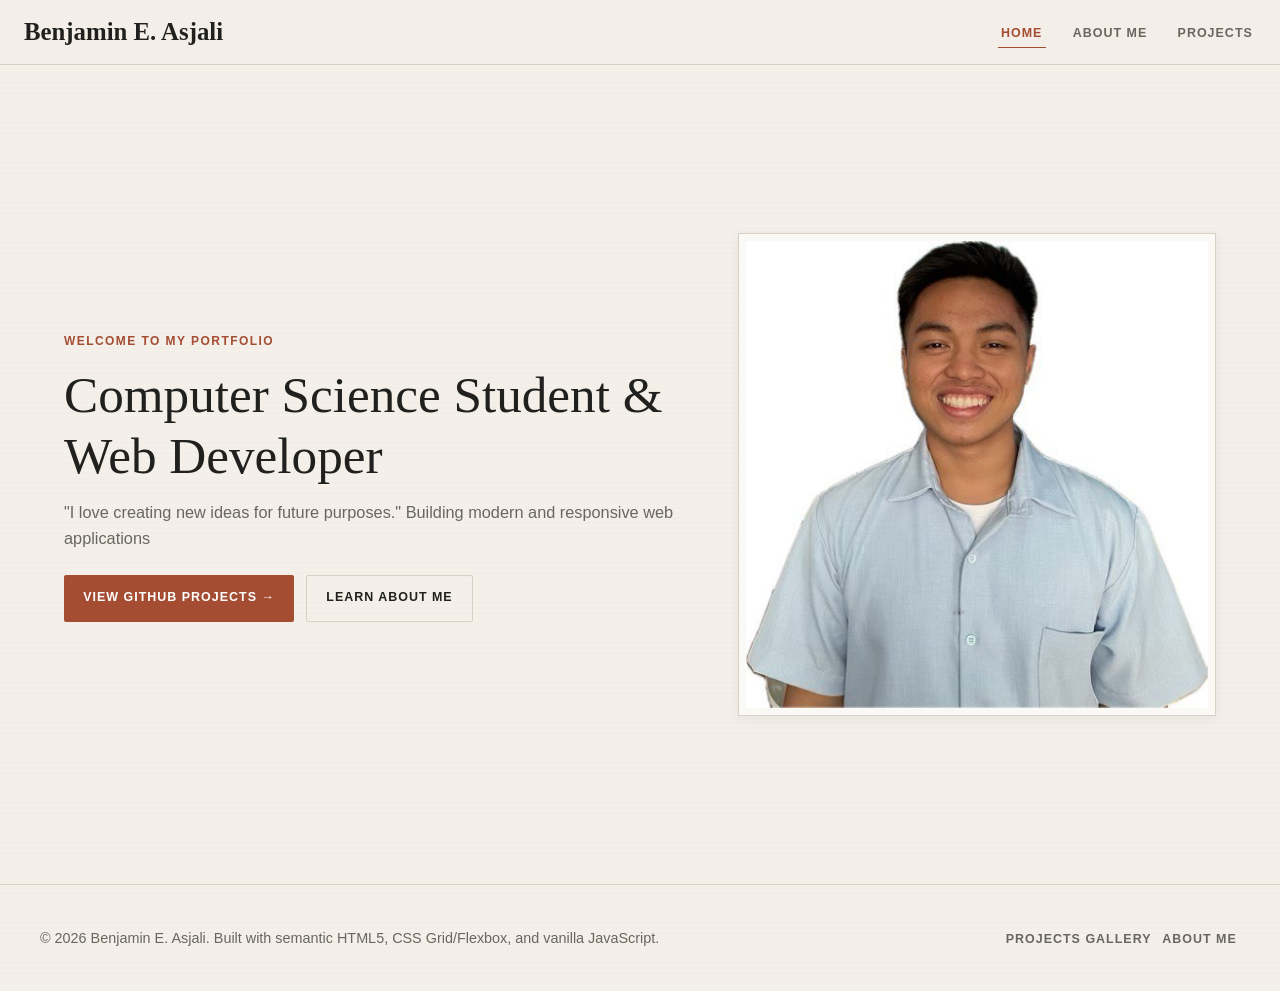
<file: index.html>
<!DOCTYPE html>
<html lang="en">
<head>
  <meta charset="UTF-8">
  <meta http-equiv="refresh" content="0; url=home.html">
  <title>Redirecting to Home | Benjamin E. Asjali Portfolio</title>
</head>
<body>
  <p>Redirecting to <a href="home.html">home.html</a>...</p>
</body>
</html>
</file>
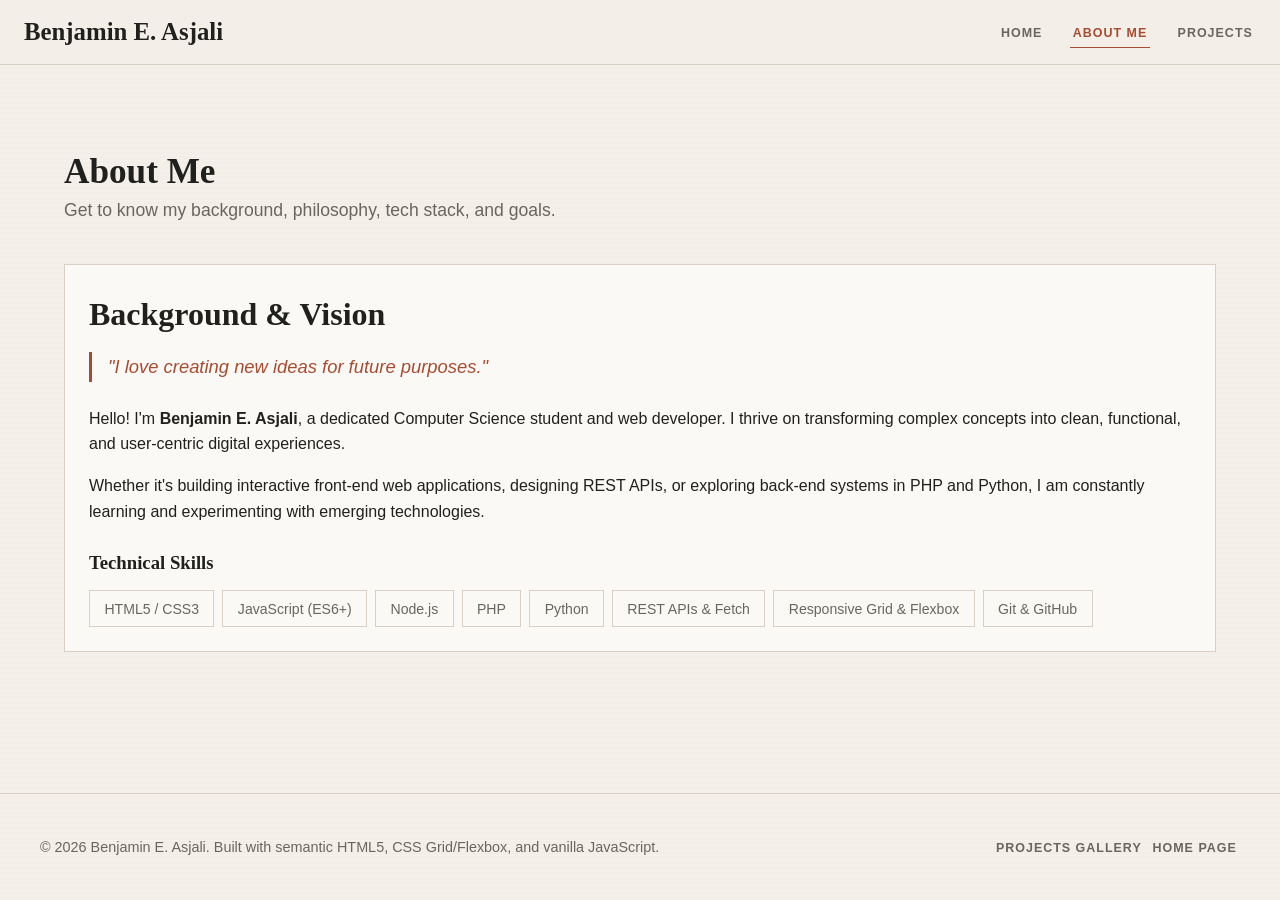
<file: aboutMe.html>
<!DOCTYPE html>
<html lang="en">

<head>
  <meta charset="UTF-8">
  <meta name="viewport" content="width=device-width, initial-scale=1.0">
  <meta name="description"
    content="About Benjamin E. Asjali - Computer Science Student and Web Developer. Learn about his skills, experience, and goals.">
  <title>About Me | Benjamin E. Asjali</title>
  <!-- Main stylesheet -->
  <link rel="stylesheet" href="../styles/style.css">
  <link rel="stylesheet" href="../styles/aboutMe.css">
</head>

<body>
  <!-- Semantic Header & Navigation -->
  <header class="site-header">
    <div class="nav-container">
      <a href="home.html" class="brand-logo" aria-label="Benjamin E. Asjali Portfolio Home">
         Benjamin E. Asjali
      </a>
      <button class="nav-toggle" id="nav-toggle" aria-label="Toggle navigation menu" aria-expanded="false">
        ☰
      </button>
      <nav aria-label="Primary Navigation">
        <ul class="nav-menu" id="nav-menu">
          <li><a href="home.html" class="nav-link">Home</a></li>
          <li><a href="aboutMe.html" class="nav-link active">About Me</a></li>
          <li><a href="projects.html" class="nav-link">Projects</a></li>
        </ul>
      </nav>
    </div>
  </header>

  <!-- Main Content Landmark -->
  <main>
    <section aria-labelledby="about-heading">
      <h1 id="about-heading" class="section-title">About Me</h1>
      <p class="section-subtitle">Get to know my background, philosophy, tech stack, and goals.</p>

      <div class="about-grid">
        <!-- Biography & Personal Mission -->
        <article class="about-card">
          <h2>Background &amp; Vision</h2>
          <blockquote class="bio-quote">
            "I love creating new ideas for future purposes."
          </blockquote>
          <p>
            Hello! I'm <strong>Benjamin E. Asjali</strong>, a dedicated Computer Science student and web developer. I
            thrive on transforming complex concepts into clean, functional, and user-centric digital experiences.
          </p>
          <p style="margin-top: 1rem;">
            Whether it's building interactive front-end web applications, designing REST APIs, or exploring back-end
            systems in PHP and Python, I am constantly learning and experimenting with emerging technologies.
          </p>

          <h3 style="margin-top: 1.5rem;">Technical Skills</h3>
          <ul class="skills-list" aria-label="List of technical skills">
            <li class="skill-tag">HTML5 / CSS3</li>
            <li class="skill-tag">JavaScript (ES6+)</li>
            <li class="skill-tag">Node.js</li>
            <li class="skill-tag">PHP</li>
            <li class="skill-tag">Python</li>
            <li class="skill-tag">REST APIs &amp; Fetch</li>
            <li class="skill-tag">Responsive Grid &amp; Flexbox</li>
            <li class="skill-tag">Git &amp; GitHub</li>
          </ul>
        </article>

      </div>
    </section>
  </main>

  <!-- Semantic Footer -->
  <footer class="site-footer">
    <div class="footer-container">
      <p class="footer-text">&copy; 2026 Benjamin E. Asjali. Built with semantic HTML5, CSS Grid/Flexbox, and vanilla
        JavaScript.</p>
      <div class="footer-links">
        <a href="projects.html" class="nav-link">Projects Gallery</a>
        <a href="home.html" class="nav-link">Home Page</a>
      </div>
    </div>
  </footer>

  <script src="script.js"></script>
</body>

</html>
</file>
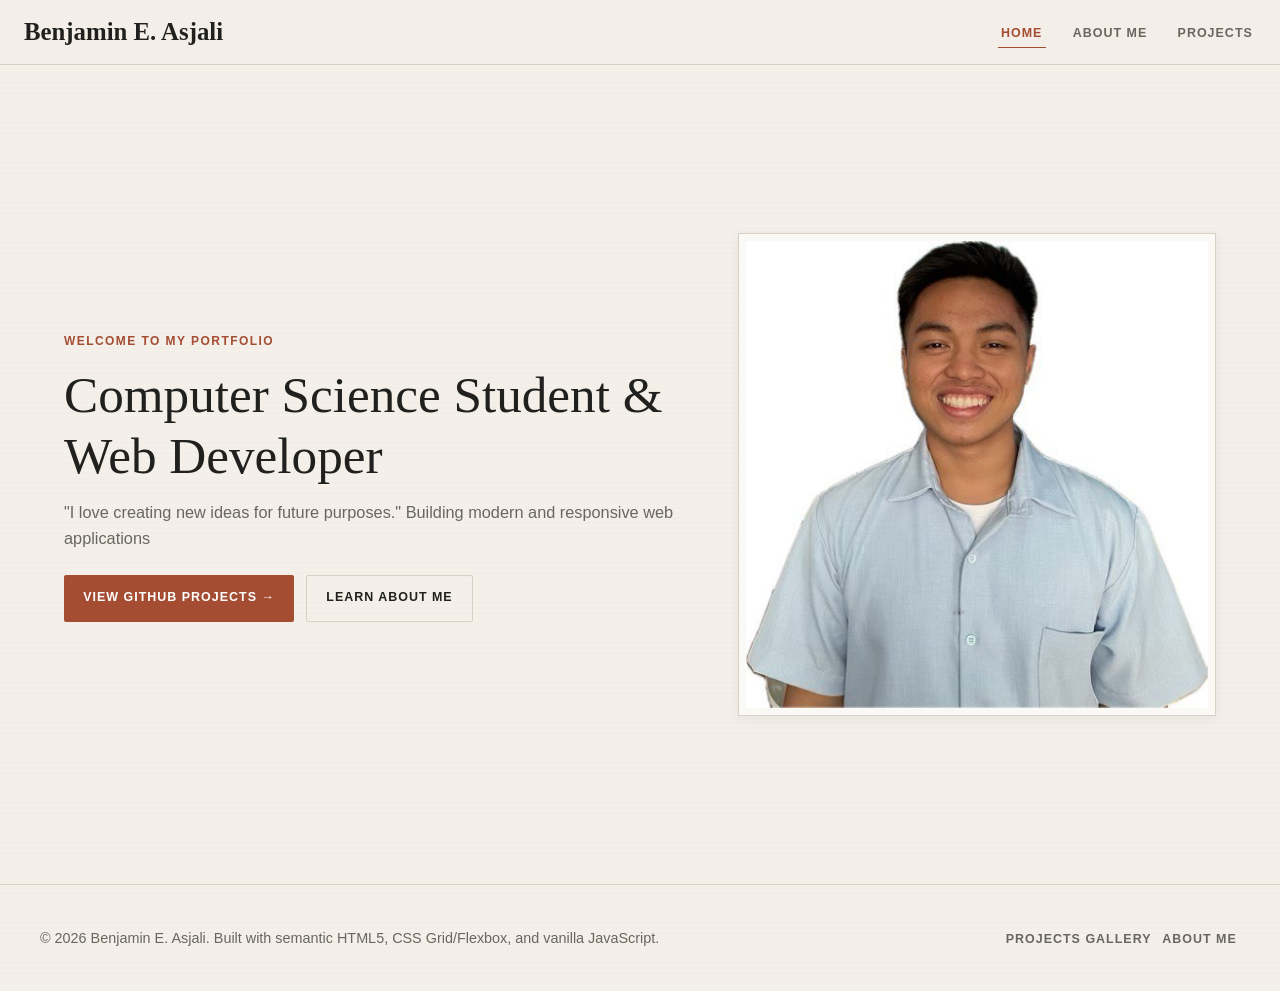
<file: home.html>
<!DOCTYPE html>
<html lang="en">
<head>
  <meta charset="UTF-8">
  <meta name="viewport" content="width=device-width, initial-scale=1.0">
  <meta name="description" content="Portfolio of Benjamin E. Asjali - Computer Science Student and Web Developer showcasing web applications, projects, and skills.">
  <title>Home | Benjamin E. Asjali</title>
  <!-- Main stylesheet -->
  <link rel="stylesheet" href="../styles/style.css">
  <link rel="stylesheet" href="../styles/home.css">
</head>
<body>
  <!-- Semantic Landmark Header & Nav (W1 & W2) -->
  <header class="site-header">
    <div class="nav-container">
      <a href="home.html" class="brand-logo" aria-label="Benjamin E. Asjali Portfolio Home">
       Benjamin E. Asjali
      </a>
      <button class="nav-toggle" id="nav-toggle" aria-label="Toggle navigation menu" aria-expanded="false">
        ☰
      </button>
      <nav aria-label="Primary Navigation">
        <ul class="nav-menu" id="nav-menu">
          <li><a href="home.html" class="nav-link active">Home</a></li>
          <li><a href="aboutMe.html" class="nav-link">About Me</a></li>
          <li><a href="projects.html" class="nav-link">Projects</a></li>
        </ul>
      </nav>
    </div>
  </header>

  <!-- Main Content Landmark -->
  <main>
    <!-- Hero Section -->
    <section class="hero-section" aria-labelledby="hero-heading">
      <div class="hero-text">
        <span class="hero-badge">Welcome to my Portfolio</span>
        <h1 id="hero-heading" class="hero-title">Computer Science Student &amp; Web Developer</h1>
        <p class="hero-subtitle">
          "I love creating new ideas for future purposes." Building modern and responsive web applications 
        </p>
        <div class="hero-cta">
          <a href="projects.html" class="btn btn-primary">View GitHub Projects →</a>
          <a href="aboutMe.html" class="btn btn-secondary">Learn About Me</a>
        </div>
      </div>
      <div class="hero-avatar-wrapper">
        <!-- W1 Requirement: Alt text on all images -->
        <img src="images/benj.jpg" alt="Profile image of Benjamin E. Asjali" class="avatar-img">
      </div>
    </section>

  </main>
  <!-- Semantic Landmark Footer (W1 & W2) -->
  <footer class="site-footer">
    <div class="footer-container">
      <p class="footer-text">&copy; 2026 Benjamin E. Asjali. Built with semantic HTML5, CSS Grid/Flexbox, and vanilla JavaScript.</p>
      <div class="footer-links">
        <a href="projects.html" class="nav-link">Projects Gallery</a>
        <a href="aboutMe.html" class="nav-link">About Me</a>
      </div>
    </div>
  </footer>

  <script src="script.js"></script>
</body>
</html>
</file>
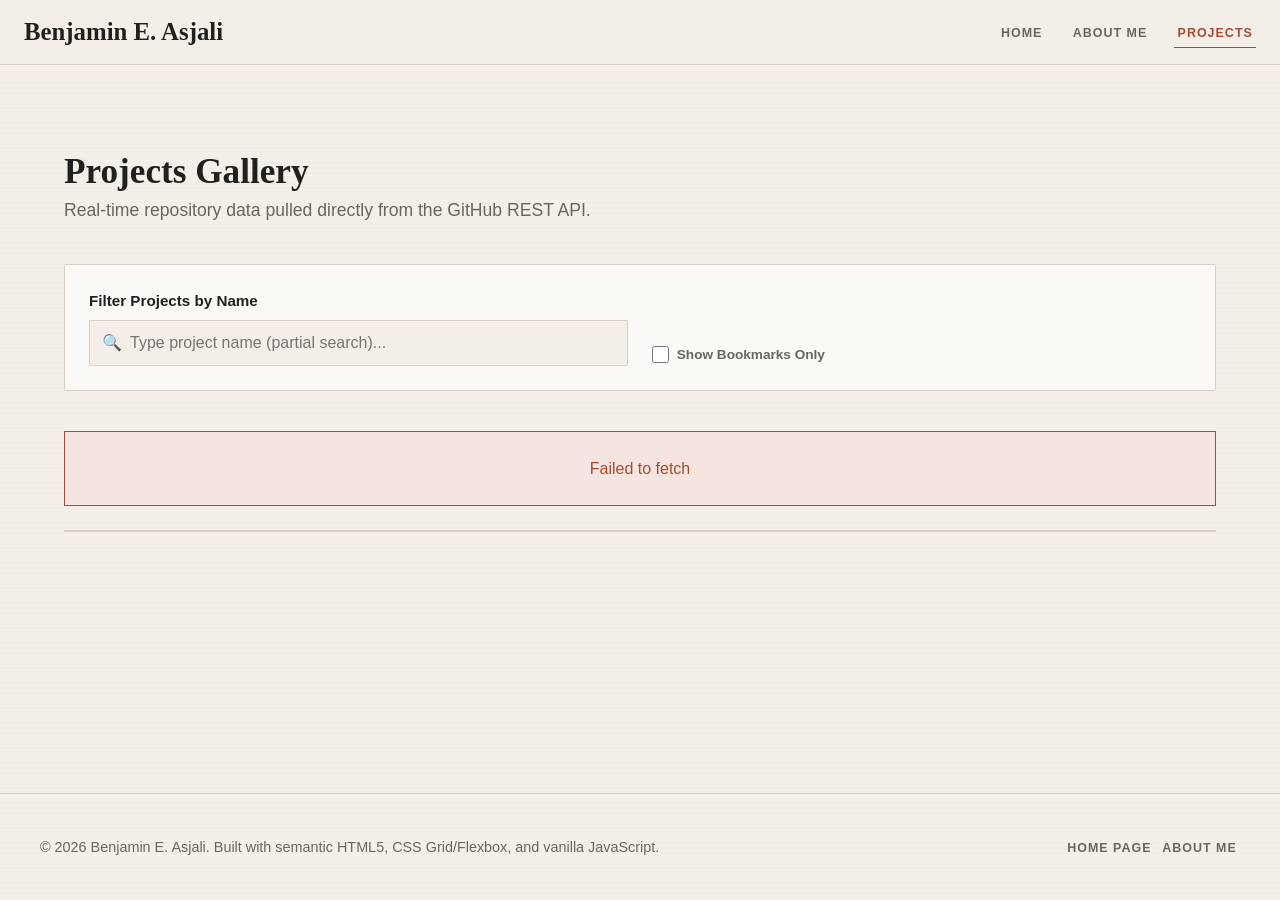
<file: projects.html>
<!DOCTYPE html>
<html lang="en">
<head>
<meta charset="UTF-8">
<meta name="viewport" content="width=device-width, initial-scale=1.0">
<meta name="description" content="Projects Gallery of Benjamin E. Asjali - Dynamically fetching GitHub repositories using GitHub REST API.">
<title>Projects Gallery | Benjamin E. Asjali</title>
<!-- Main stylesheet -->
<link rel="stylesheet" href="../styles/style.css">
<link rel="stylesheet" href="../styles/projects.css">
</head>
<body>
<!-- Semantic Header & Navigation -->
<header class="site-header">
<div class="nav-container">
<a href="home.html" class="brand-logo" aria-label="Benjamin E. Asjali Portfolio Home">
         Benjamin E. Asjali
</a>
<button class="nav-toggle" id="nav-toggle" aria-label="Toggle navigation menu" aria-expanded="false">
        ☰
</button>
<nav aria-label="Primary Navigation">
<ul class="nav-menu" id="nav-menu">
<li><a href="home.html" class="nav-link">Home</a></li>
<li><a href="aboutMe.html" class="nav-link">About Me</a></li>
<li><a href="projects.html" class="nav-link active">Projects</a></li>
</ul>
</nav>
</div>
</header>

<!-- Main Content Landmark -->
<main>
<section aria-labelledby="gallery-heading">
<h1 id="gallery-heading" class="section-title">Projects Gallery</h1>
<p class="section-subtitle">Real-time repository data pulled directly from the GitHub REST API.</p>

<!-- Controls Bar: Live search filter (W3) and bookmarks-only toggle. Username fetch removed (W4) -->
<!-- Repositories for mcvandish123 are fetched automatically on page load — see script.js -->
<div class="controls-bar">
<div class="control-group">
<label for="search-input" class="form-label">Filter Projects by Name</label>
<div class="search-input-wrapper">
<span class="search-icon" aria-hidden="true">🔍</span>
<input type="search" id="search-input" class="form-input search-input" placeholder="Type project name (partial search)..." aria-label="Filter projects by name">
</div>
</div>

<div class="control-group control-group-toggle">
<label class="toggle-label" for="bookmarks-only-toggle">
<input type="checkbox" id="bookmarks-only-toggle" class="toggle-checkbox">
<span>Show Bookmarks Only</span>
</label>
</div>
</div>

<!-- W4 Requirement: Loading Spinner Container -->
<div id="spinner-container" class="spinner-container" aria-live="polite">
<div class="spinner" role="status" aria-label="Loading repositories"></div>
<p style="color: var(--text-secondary); font-weight: 500;">Fetching live repository data from GitHub REST API...</p>
</div>

<!-- W4 Requirement: Graceful Error Handling Display -->
<div id="error-container" class="error-container" role="alert" aria-live="assertive"></div>

<!-- W2 (CSS Grid Layout) & W3 (DOM Dynamically Created Cards) -->
<div id="projects-grid" class="projects-grid" aria-label="Projects Gallery Grid"></div>
</section>
</main>

<!-- Semantic Footer -->
<footer class="site-footer">
<div class="footer-container">
<p class="footer-text">&copy; 2026 Benjamin E. Asjali. Built with semantic HTML5, CSS Grid/Flexbox, and vanilla JavaScript.</p>
<div class="footer-links">
<a href="home.html" class="nav-link">Home Page</a>
<a href="aboutMe.html" class="nav-link">About Me</a>
</div>
</div>
</footer>

<script src="script.js"></script>
</body>
</html>
</file>
<file: styles/style.css>
/* ==========================================================================
   Design System & Custom Properties (W2 Requirement: >= 3 Custom Properties)
   ========================================================================== */
:root {
  --primary-color: #a54d32;
  --primary-hover: #843b27;
  --accent-color: #59604b;
  --accent-gradient: none;
  --bg-dark: #f3efe8;
  --bg-card: #fbf9f5;
  --bg-card-hover: #eee8df;
  --text-primary: #20211e;
  --text-secondary: #68665f;
  --border-color: #d8d0c4;
  --success-color: #59604b;
  --error-color: #a54d32;

  /* Typography & Spacing */
  --font-sans: 'DM Sans', -apple-system, BlinkMacSystemFont, 'Segoe UI', sans-serif;
  --font-display: 'Cormorant Garamond', Georgia, serif;
  --spacing-xs: 0.5rem;
  --spacing-sm: 0.75rem;
  --spacing-md: 1.5rem;
  --spacing-lg: 2.5rem;
  --spacing-xl: 4rem;

  /* Radius & Shadows */
  --radius-sm: 2px;
  --radius-md: 2px;
  --radius-lg: 2px;
  --shadow-sm: 0 3px 12px rgba(32, 33, 30, 0.06);
  --shadow-md: 0 8px 24px rgba(32, 33, 30, 0.1);
  --shadow-glow: none;

  /* Transitions */
  --transition-fast: 0.2s ease;
  --transition-normal: 0.3s ease;
}

/* Base Resets & Global Styles */
*, *::before, *::after {
  box-sizing: border-box;
  margin: 0;
  padding: 0;
}

html {
  scroll-behavior: smooth;
  font-size: 16px;
}

body {
  font-family: var(--font-sans);
  background-color: var(--bg-dark);
  color: var(--text-primary);
  line-height: 1.6;
  min-height: 100vh;
  display: flex;
  flex-direction: column;
  background-image: linear-gradient(rgba(255, 255, 255, 0.16) 1px, transparent 1px);
  background-size: 100% 5px;
}

a {
  color: var(--primary-color);
  text-decoration: none;
  transition: color var(--transition-fast);
}

a:hover, a:focus {
  color: var(--accent-color);
}

/* Accessibility Focus Outline */
:focus-visible {
  outline: 2px solid var(--accent-color);
  outline-offset: 4px;
}

/* ==========================================================================
   Navigation Bar (W2 Requirement: Flexbox Layout)
   ========================================================================== */
.site-header {
  position: sticky;
  top: 0;
  z-index: 100;
  background-color: rgba(243, 239, 232, 0.94);
  backdrop-filter: blur(8px);
  border-bottom: 1px solid var(--border-color);
}

.nav-container {
  display: flex; /* Flexbox navigation */
  justify-content: space-between;
  align-items: center;
  position: relative;
  width: 100%;
  max-width: none;
  margin: 0 auto;
  padding: var(--spacing-sm) var(--spacing-md);
}

.brand-logo {
  font-family: var(--font-display);
  font-size: 1.55rem;
  font-weight: 700;
  color: var(--text-primary);
  display: flex;
  align-items: center;
  gap: var(--spacing-xs);
}

.nav-menu {
  display: flex;
  list-style: none;
  gap: var(--spacing-md);
  align-items: center;
}

.nav-link {
  color: var(--text-secondary);
  font-size: 0.78rem;
  font-weight: 700;
  letter-spacing: 0.08em;
  text-transform: uppercase;
  padding: 0.45rem 0.2rem;
  border-bottom: 1px solid transparent;
  transition: all var(--transition-fast);
}

.nav-link:hover,
.nav-link.active {
  color: var(--primary-color);
  background-color: transparent;
  border-bottom-color: var(--primary-color);
}

.nav-toggle {
  display: none; /* Mobile navigation menu button toggle */
  margin-left: auto;
  background: none;
  border: none;
  color: var(--primary-color);
  font-size: 1.5rem;
  cursor: pointer;
  padding: var(--spacing-xs);
}

/* ==========================================================================
   Main Layout & Section Titles
   ========================================================================== */
main {
  flex: 1;
  max-width: 1200px;
  width: 100%;
  margin: 0 auto;
  padding: var(--spacing-lg) var(--spacing-md);
}

.section-title {
  font-family: var(--font-display);
  font-size: 2.2rem;
  font-weight: 600;
  line-height: 0.95;
  margin-top: 50px;
  margin-bottom: var(--spacing-xs);
  color: var(--text-primary);
}

.section-subtitle {
  color: var(--text-secondary);
  font-size: 1.1rem;
  margin-bottom: var(--spacing-lg);
}

.btn {
  display: inline-flex;
  align-items: center;
  justify-content: center;
  padding: 0.78rem 1.2rem;
  border-radius: var(--radius-sm);
  font-weight: 700;
  font-size: 0.78rem;
  letter-spacing: 0.08em;
  text-transform: uppercase;
  cursor: pointer;
  border: none;
  transition: all var(--transition-normal);
}

.btn-primary {
  background: var(--primary-color);
  color: #ffffff;
  box-shadow: none;
}

.btn-primary:hover {
  background: var(--primary-hover);
  transform: translateY(-1px);
  color: #ffffff;
}

.btn-secondary {
  background-color: transparent;
  color: var(--text-primary);
  border: 1px solid var(--border-color);
}

.btn-secondary:hover {
  background-color: var(--border-color);
  color: var(--text-primary);
}

/* Contact Form Styling & Validation States (W1) */
.contact-form {
  display: flex;
  flex-direction: column;
  gap: var(--spacing-md);
}

.form-group {
  display: flex;
  flex-direction: column;
  gap: 0.4rem;
}

.form-label {
  font-size: 0.95rem;
  font-weight: 600;
  color: var(--text-primary);
}

.form-input,
.form-textarea {
  width: 100%;
  padding: 0.8rem 1rem;
  background-color: var(--bg-dark);
  border: 1px solid var(--border-color);
  border-radius: var(--radius-sm);
  color: var(--text-primary);
  font-family: inherit;
  font-size: 1rem;
  transition: border-color var(--transition-fast);
}

.form-input:focus,
.form-textarea:focus {
  outline: none;
  border-color: var(--primary-color);
}

.form-input:invalid:not(:placeholder-shown),
.form-textarea:invalid:not(:placeholder-shown) {
  border-color: var(--error-color);
}

.form-help-text {
  font-size: 0.8rem;
  color: var(--text-secondary);
}

.form-status {
  padding: var(--spacing-sm);
  border-radius: var(--radius-sm);
  font-weight: 500;
  display: none;
}

.form-status.success {
  display: block;
  background-color: rgba(16, 185, 129, 0.15);
  border: 1px solid var(--success-color);
  color: var(--success-color);
}

/* ==========================================================================
   Footer (W2 Requirement: Flexbox Layout)
   ========================================================================== */
.site-footer {
  background-color: #070a12;
  border-top: 1px solid var(--border-color);
  padding: var(--spacing-lg) var(--spacing-md);
  margin-top: auto;
}

.footer-container {
  display: flex; /* Flexbox footer */
  flex-direction: column;
  align-items: center;
  gap: var(--spacing-md);
  max-width: 1200px;
  margin: 0 auto;
  text-align: center;
}

.footer-text {
  color: var(--text-secondary);
  font-size: 0.9rem;
}

/* ==========================================================================
   Responsive Breakpoints (W2 Requirement: >= 2 Breakpoints)
   ========================================================================== */

/* Breakpoint 1: Tablets and Small Laptops (>= 768px) */
@media (min-width: 768px) {
  .footer-container {
    flex-direction: row;
    justify-content: space-between;
  }

  .nav-menu.active {
    display: flex;
  }
}

/* Mobile Nav Toggle Dropdown styling for small screens */
@media (max-width: 767px) {
  .nav-toggle {
    display: block;
    position: absolute;
    right: var(--spacing-md);
  }

  .nav-menu {
    display: none;
    flex-direction: column;
    width: 100%;
    position: absolute;
    top: 100%;
    left: 0;
    background-color: var(--bg-card);
    border-bottom: 1px solid var(--border-color);
    padding: var(--spacing-md);
  }

  .nav-menu.active {
    display: flex;
  }
}

/* Breakpoint 2: Large Screens & Desktops (>= 1024px) */
@media (min-width: 1024px) {
  .section-title {
    margin-top: 50px;
    font-size: 2.2rem;
  }
}

/* Editorial surface refinements */
.form-input:focus,
.form-textarea:focus {
  border-color: var(--primary-color);
  box-shadow: 0 2px 0 var(--primary-color);
}

.site-footer {
  background: transparent;
  border-top: 1px solid var(--border-color);
}
</file>
<file: styles/aboutMe.css>
/* About Me Page Styles */
.about-grid {
	display: grid;
	grid-template-columns: 1fr;
	gap: var(--spacing-lg);
}

.about-card {
	background-color: var(--bg-card);
	border: 1px solid var(--border-color);
	border-radius: var(--radius-lg);
	padding: var(--spacing-md);
}

.bio-quote {
	font-size: 1.15rem;
	font-style: italic;
	color: var(--accent-color);
	border-left: 3px solid var(--primary-color);
	padding-left: 1rem;
	margin: var(--spacing-sm) 0 var(--spacing-md) 0;
}

.skills-list {
	display: flex;
	flex-wrap: wrap;
	gap: var(--spacing-xs);
	margin-top: var(--spacing-sm);
	list-style: none;
}

.skill-tag {
	background: rgba(99, 102, 241, 0.15);
	border: 1px solid var(--border-color);
	color: var(--text-primary);
	padding: 0.4rem 0.9rem;
	border-radius: 50px;
	font-size: 0.88rem;
	font-weight: 500;
	transition: all var(--transition-fast);
}

.skill-tag:hover {
	border-color: var(--accent-color);
	color: var(--accent-color);
}

/* Editorial refinements for the About page. */
.about-grid {
	gap: 1px;
	background: var(--border-color);
	border: 1px solid var(--border-color);
}

.about-card {
	border: 0;
	border-radius: 0;
	box-shadow: none;
}

.about-card h2,
.about-card h3 {
	font-family: var(--font-display);
	font-weight: 600;
}

.about-card h2 {
	font-size: 2rem;
}

.bio-quote {
	color: var(--primary-color);
	border-left-color: var(--primary-color);
}

.skill-tag {
	background: transparent;
	border-radius: 0;
	color: var(--text-secondary);
}

.skill-tag:hover {
	border-color: var(--primary-color);
	color: var(--primary-color);
}
</file>
<file: styles/home.css>
/* Home / Hero Page Styles */
.hero-section {
	display: flex;
	flex-direction: column-reverse;
	align-items: center;
	gap: var(--spacing-lg);
	padding: clamp(3rem, 10vw, 8rem) 0;
}

.hero-text {
	text-align: center;
}

.hero-badge {
	display: inline-block;
	padding: 0;
	color: var(--primary-color);
	font-size: 0.75rem;
	letter-spacing: 0.12em;
	text-transform: uppercase;
	font-weight: 700;
	margin-bottom: var(--spacing-sm);
}

.hero-title {
	font-family: var(--font-display);
	font-size: clamp(3.5rem, 8vw, 6.8rem);
	font-weight: 500;
	line-height: 1.2;
	margin-bottom: var(--spacing-sm);
}

.hero-subtitle {
	color: var(--text-secondary);
	font-size: 1.02rem;
	max-width: 620px;
	margin: 0 auto var(--spacing-md) auto;
}

.hero-cta {
	display: flex;
	gap: var(--spacing-sm);
	justify-content: center;
	flex-wrap: wrap;
}

.hero-avatar-wrapper {
	position: relative;
	width: min(320px, calc(100vw - 40px));
	height: auto;
}

.avatar-img {
	display: block;
	width: 100%;
	height: auto;
	object-fit: cover;
	border-radius: 0;
	border: 1px solid var(--border-color);
	padding: 0.45rem;
	background: var(--bg-card);
	box-shadow: var(--shadow-sm);
}

@media (min-width: 768px) {
	.hero-section {
		flex-direction: row;
		justify-content: space-between;
		text-align: left;
	}

	.hero-text {
		text-align: left;
	}

	.hero-subtitle {
		margin-left: 0;
	}

	.hero-cta {
		justify-content: flex-start;
	}

	.hero-avatar-wrapper {
		width: min(700px, 100%);
	}

}

@media (min-width: 1024px) {
	.hero-title {
		font-size: 3.2rem;
	}
}
</file>
<file: styles/projects.css>
/* Projects Gallery & Search (W2, W3, and W4) */
.controls-bar {
	display: flex;
	flex-direction: column;
	gap: var(--spacing-md);
	margin-bottom: var(--spacing-lg);
	background-color: var(--bg-card);
	padding: var(--spacing-md);
	border-radius: var(--radius-md);
	border: 1px solid var(--border-color);
}

.control-group {
	display: flex;
	flex-direction: column;
	gap: 0.4rem;
	flex: 1;
}

.input-with-button {
	display: flex;
	gap: 0.5rem;
}

.search-input-wrapper {
	position: relative;
}

.search-input {
	padding-left: 2.5rem;
}

.search-icon {
	position: absolute;
	left: 0.8rem;
	top: 50%;
	transform: translateY(-50%);
	color: var(--text-secondary);
}

.control-group-toggle {
	justify-content: flex-end;
}

.toggle-label {
	display: inline-flex;
	align-items: center;
	gap: 0.5rem;
	font-size: 0.85rem;
	font-weight: 600;
	color: var(--text-secondary);
	cursor: pointer;
	white-space: nowrap;
}

.toggle-checkbox {
	width: 1.05rem;
	height: 1.05rem;
	accent-color: var(--accent-color);
	cursor: pointer;
}

.projects-grid {
	display: grid;
	grid-template-columns: 1fr;
	gap: var(--spacing-md);
}

.project-card {
	background-color: var(--bg-card);
	border: 1px solid var(--border-color);
	border-radius: var(--radius-md);
	padding: var(--spacing-md);
	display: flex;
	flex-direction: column;
	justify-content: space-between;
	transition: transform var(--transition-normal), border-color var(--transition-normal), box-shadow var(--transition-normal);
}

.project-card:hover {
	transform: translateY(-6px);
	border-color: var(--primary-color);
	box-shadow: var(--shadow-md);
}

.project-header {
	display: flex;
	justify-content: space-between;
	align-items: flex-start;
	margin-bottom: var(--spacing-xs);
	gap: var(--spacing-xs);
}

.project-title {
	font-size: 1.2rem;
	font-weight: 700;
	word-break: break-word;
	color: var(--text-primary);
}

.project-badge {
	font-size: 0.75rem;
	padding: 0.2rem 0.6rem;
	background-color: rgba(99, 102, 241, 0.2);
	color: var(--accent-color);
	border-radius: 50px;
	white-space: nowrap;
	font-weight: 600;
}

.project-desc {
	color: var(--text-secondary);
	font-size: 0.92rem;
	margin-bottom: var(--spacing-md);
	flex-grow: 1;
}

.project-meta {
	display: flex;
	align-items: center;
	gap: var(--spacing-md);
	font-size: 0.85rem;
	color: var(--text-secondary);
	margin-bottom: var(--spacing-sm);
}

.project-meta span {
	display: flex;
	align-items: center;
	gap: 0.3rem;
}

.project-link {
	display: inline-flex;
	align-items: center;
	gap: 0.4rem;
	font-size: 0.9rem;
	font-weight: 600;
}

/* Actions row: groups the "View on GitHub" link with the bookmark toggle */
.project-actions {
	display: flex;
	align-items: center;
	justify-content: space-between;
	gap: var(--spacing-sm);
	margin-top: auto;
	padding-top: var(--spacing-xs);
}

.project-bookmark-btn {
	display: inline-flex;
	align-items: center;
	gap: 0.35rem;
	font-family: inherit;
	font-size: 0.75rem;
	font-weight: 600;
	letter-spacing: 0.04em;
	color: var(--text-secondary);
	background-color: transparent;
	border: 1px solid var(--border-color);
	border-radius: 50px;
	padding: 0.3rem 0.75rem;
	cursor: pointer;
	white-space: nowrap;
	transition: color var(--transition-normal), border-color var(--transition-normal), background-color var(--transition-normal);
}

.project-bookmark-btn:hover {
	color: var(--accent-color);
	border-color: var(--accent-color);
}

.project-bookmark-btn:focus-visible {
	outline: 2px solid var(--accent-color);
	outline-offset: 2px;
}

.project-bookmark-btn.bookmarked {
	color: var(--accent-color);
	border-color: var(--accent-color);
	background-color: rgba(99, 102, 241, 0.12);
}

.spinner-container {
	display: none;
	flex-direction: column;
	align-items: center;
	justify-content: center;
	padding: var(--spacing-xl) 0;
	gap: var(--spacing-md);
}

.spinner-container.visible {
	display: flex;
}

.spinner {
	width: 48px;
	height: 48px;
	border: 4px solid rgba(99, 102, 241, 0.2);
	border-top: 4px solid var(--accent-color);
	border-radius: 50%;
	animation: spin 1s linear infinite;
}

@keyframes spin {
	0% { transform: rotate(0deg); }
	100% { transform: rotate(360deg); }
}

.error-container {
	display: none;
	background-color: rgba(239, 68, 68, 0.1);
	border: 1px solid var(--error-color);
	color: #fca5a5;
	padding: var(--spacing-md);
	border-radius: var(--radius-md);
	text-align: center;
	margin: var(--spacing-md) 0;
}

.error-container.visible {
	display: block;
}

/* Editorial refinements for the projects page. */
.projects-grid {
	gap: 1px;
	background: var(--border-color);
	border: 1px solid var(--border-color);
}

.project-card {
	border: 0;
	border-radius: 0;
	box-shadow: none;
}

.project-card:hover {
	transform: none;
	background-color: var(--bg-card-hover);
	border-color: transparent;
	box-shadow: none;
}

.project-title {
	font-family: var(--font-display);
	font-size: 1.65rem;
	font-weight: 600;
}

.project-badge {
	font-size: 0.68rem;
	letter-spacing: 0.06em;
	text-transform: uppercase;
}

.project-link {
	color: var(--primary-color);
	font-size: 0.75rem;
	letter-spacing: 0.06em;
	text-transform: uppercase;
}

/* Editorial refinement: square off and re-tone the bookmark button to match
   the flat, borderless card style used on this page. */
.project-bookmark-btn {
	border-radius: 0;
	border-color: var(--border-color);
	text-transform: uppercase;
}

.project-bookmark-btn:hover {
	color: var(--primary-color);
	border-color: var(--primary-color);
}

.project-bookmark-btn.bookmarked {
	color: var(--primary-color);
	border-color: var(--primary-color);
	background-color: transparent;
}

.toggle-checkbox {
	accent-color: var(--primary-color);
}

.spinner {
	width: 32px;
	height: 32px;
	border-width: 2px;
	border-color: var(--border-color);
	border-top-color: var(--primary-color);
}

.error-container {
	background: #f5e4df;
	border-color: var(--primary-color);
	color: var(--primary-color);
	border-radius: 0;
}

@media (min-width: 768px) {
	.controls-bar {
		flex-direction: row;
		align-items: flex-end;
	}

	.projects-grid {
		grid-template-columns: repeat(2, 1fr);
	}
}

@media (min-width: 1024px) {
	.projects-grid {
		grid-template-columns: repeat(3, 1fr);
	}
}
</file>
